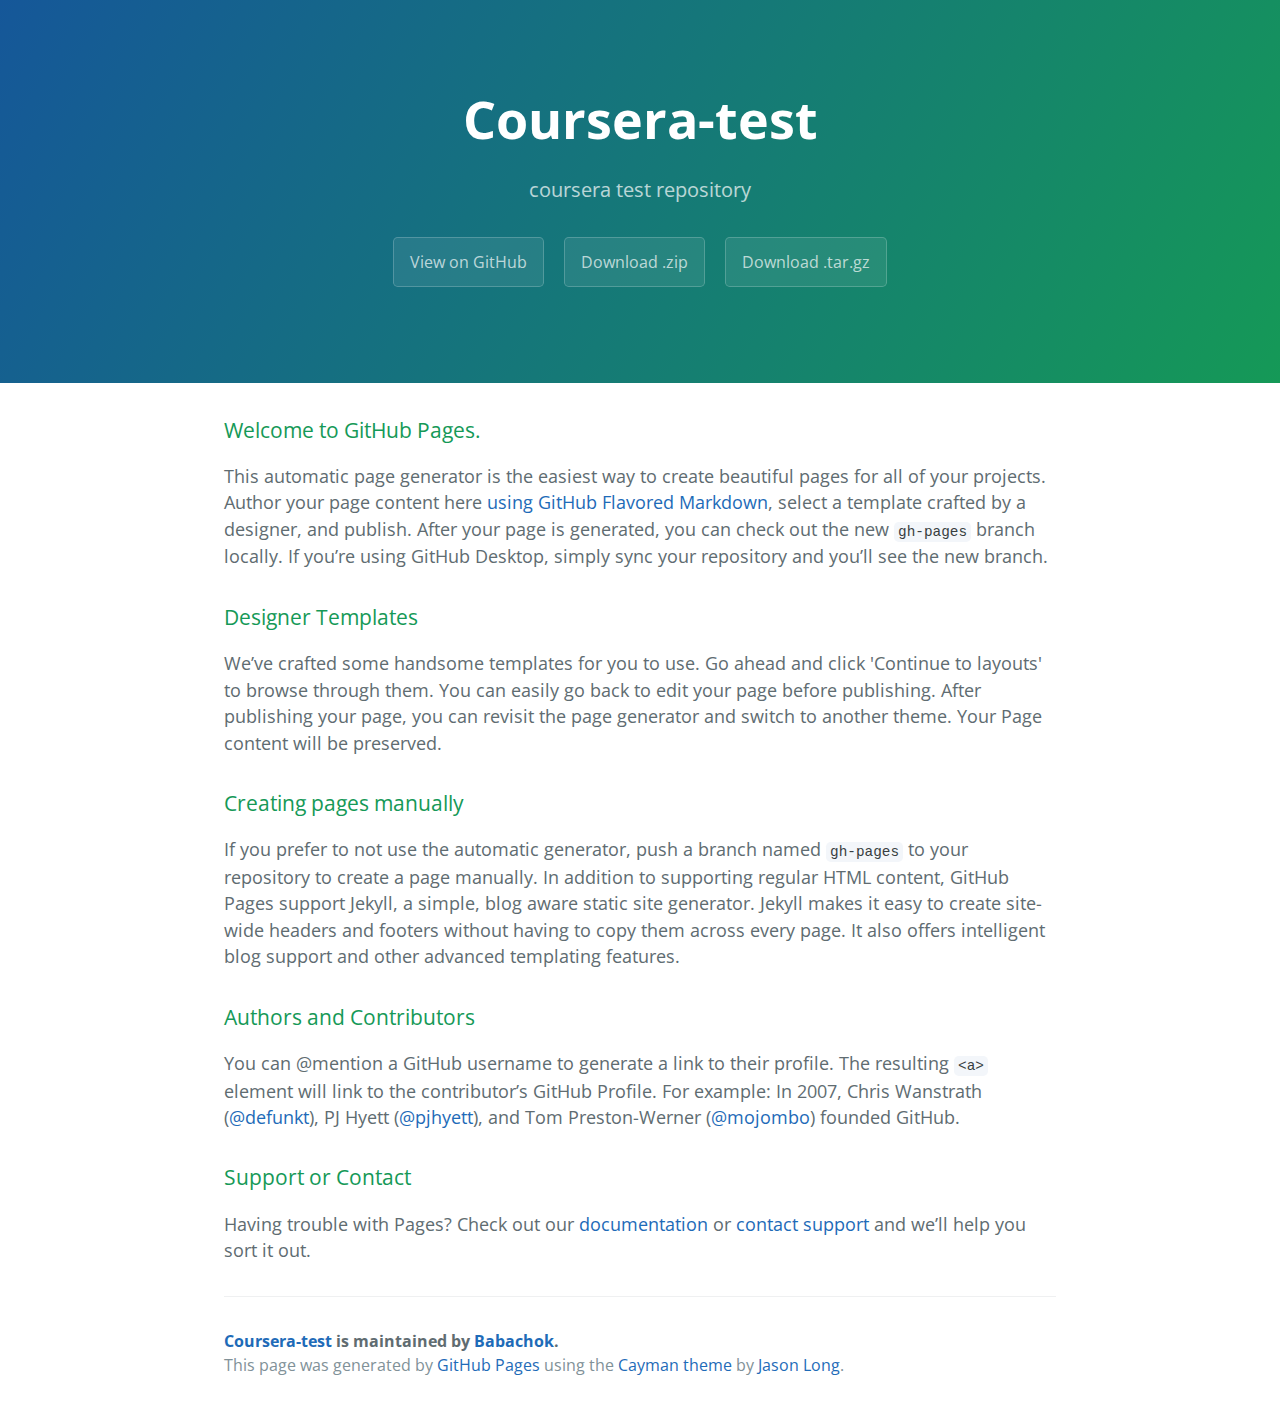
<file: index.html>
<!DOCTYPE html>
<html lang="en-us">
  <head>
    <meta charset="UTF-8">
    <title>Coursera-test by Babachok</title>
    <meta name="viewport" content="width=device-width, initial-scale=1">
    <link rel="stylesheet" type="text/css" href="stylesheets/normalize.css" media="screen">
    <link href='https://fonts.googleapis.com/css?family=Open+Sans:400,700' rel='stylesheet' type='text/css'>
    <link rel="stylesheet" type="text/css" href="stylesheets/stylesheet.css" media="screen">
    <link rel="stylesheet" type="text/css" href="stylesheets/github-light.css" media="screen">
  </head>
  <body>
    <section class="page-header">
      <h1 class="project-name">Coursera-test</h1>
      <h2 class="project-tagline">coursera test repository</h2>
      <a href="https://github.com/Babachok/coursera-test" class="btn">View on GitHub</a>
      <a href="https://github.com/Babachok/coursera-test/zipball/master" class="btn">Download .zip</a>
      <a href="https://github.com/Babachok/coursera-test/tarball/master" class="btn">Download .tar.gz</a>
    </section>

    <section class="main-content">
      <h3>
<a id="welcome-to-github-pages" class="anchor" href="#welcome-to-github-pages" aria-hidden="true"><span aria-hidden="true" class="octicon octicon-link"></span></a>Welcome to GitHub Pages.</h3>

<p>This automatic page generator is the easiest way to create beautiful pages for all of your projects. Author your page content here <a href="https://guides.github.com/features/mastering-markdown/">using GitHub Flavored Markdown</a>, select a template crafted by a designer, and publish. After your page is generated, you can check out the new <code>gh-pages</code> branch locally. If you’re using GitHub Desktop, simply sync your repository and you’ll see the new branch.</p>

<h3>
<a id="designer-templates" class="anchor" href="#designer-templates" aria-hidden="true"><span aria-hidden="true" class="octicon octicon-link"></span></a>Designer Templates</h3>

<p>We’ve crafted some handsome templates for you to use. Go ahead and click 'Continue to layouts' to browse through them. You can easily go back to edit your page before publishing. After publishing your page, you can revisit the page generator and switch to another theme. Your Page content will be preserved.</p>

<h3>
<a id="creating-pages-manually" class="anchor" href="#creating-pages-manually" aria-hidden="true"><span aria-hidden="true" class="octicon octicon-link"></span></a>Creating pages manually</h3>

<p>If you prefer to not use the automatic generator, push a branch named <code>gh-pages</code> to your repository to create a page manually. In addition to supporting regular HTML content, GitHub Pages support Jekyll, a simple, blog aware static site generator. Jekyll makes it easy to create site-wide headers and footers without having to copy them across every page. It also offers intelligent blog support and other advanced templating features.</p>

<h3>
<a id="authors-and-contributors" class="anchor" href="#authors-and-contributors" aria-hidden="true"><span aria-hidden="true" class="octicon octicon-link"></span></a>Authors and Contributors</h3>

<p>You can @mention a GitHub username to generate a link to their profile. The resulting <code>&lt;a&gt;</code> element will link to the contributor’s GitHub Profile. For example: In 2007, Chris Wanstrath (<a href="https://github.com/defunkt" class="user-mention">@defunkt</a>), PJ Hyett (<a href="https://github.com/pjhyett" class="user-mention">@pjhyett</a>), and Tom Preston-Werner (<a href="https://github.com/mojombo" class="user-mention">@mojombo</a>) founded GitHub.</p>

<h3>
<a id="support-or-contact" class="anchor" href="#support-or-contact" aria-hidden="true"><span aria-hidden="true" class="octicon octicon-link"></span></a>Support or Contact</h3>

<p>Having trouble with Pages? Check out our <a href="https://help.github.com/pages">documentation</a> or <a href="https://github.com/contact">contact support</a> and we’ll help you sort it out.</p>

      <footer class="site-footer">
        <span class="site-footer-owner"><a href="https://github.com/Babachok/coursera-test">Coursera-test</a> is maintained by <a href="https://github.com/Babachok">Babachok</a>.</span>

        <span class="site-footer-credits">This page was generated by <a href="https://pages.github.com">GitHub Pages</a> using the <a href="https://github.com/jasonlong/cayman-theme">Cayman theme</a> by <a href="https://twitter.com/jasonlong">Jason Long</a>.</span>
      </footer>

    </section>

  
  </body>
</html>
</file>
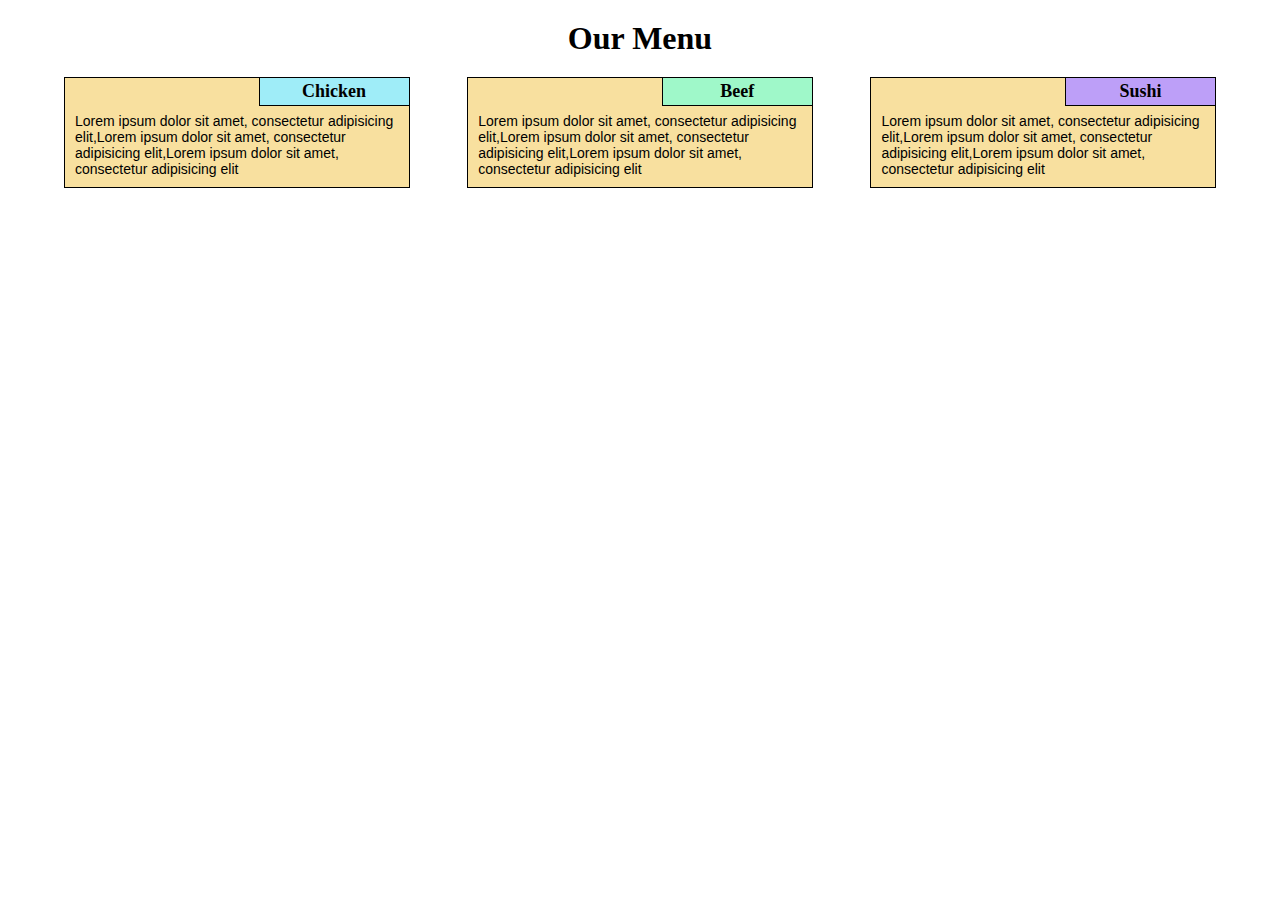
<file: site/mod2_solution/index.html>
<!DOCTYPE html>
<html>
<head>
<meta charset="utf-8">
<meta name="viewport" content="width=device-width, initial-scale=1">
<title>Assignment solution for module 2 </title>
<link rel="stylesheet" href="css/style.css">
</head>
<body>
<h1>Our Menu</h1>
<div class="row">
 <div class="section clearfix">
  <div class="col-lg col-md col-sm"><p>Lorem ipsum dolor sit amet, consectetur adipisicing elit,Lorem ipsum dolor sit amet, consectetur adipisicing elit,Lorem ipsum dolor sit amet, consectetur adipisicing elit</p>
     <div  id="sec_title1"><h2>Chicken</h2></div>
  </div>
  <div class="col-lg col-md col-sm"><p>Lorem ipsum dolor sit amet, consectetur adipisicing elit,Lorem ipsum dolor sit amet, consectetur adipisicing elit,Lorem ipsum dolor sit amet, consectetur adipisicing elit</p>
      <div  id="sec_title2"><h2>Beef</h2></div>
  </div>
  <div class="col-lg col-md col-sm"><p>Lorem ipsum dolor sit amet, consectetur adipisicing elit,Lorem ipsum dolor sit amet, consectetur adipisicing elit,Lorem ipsum dolor sit amet, consectetur adipisicing elit</p>
      <div  id="sec_title3"><h2>Sushi</h2></div>

  </div>
  </div>
</div>
</body>
</html>
</file>
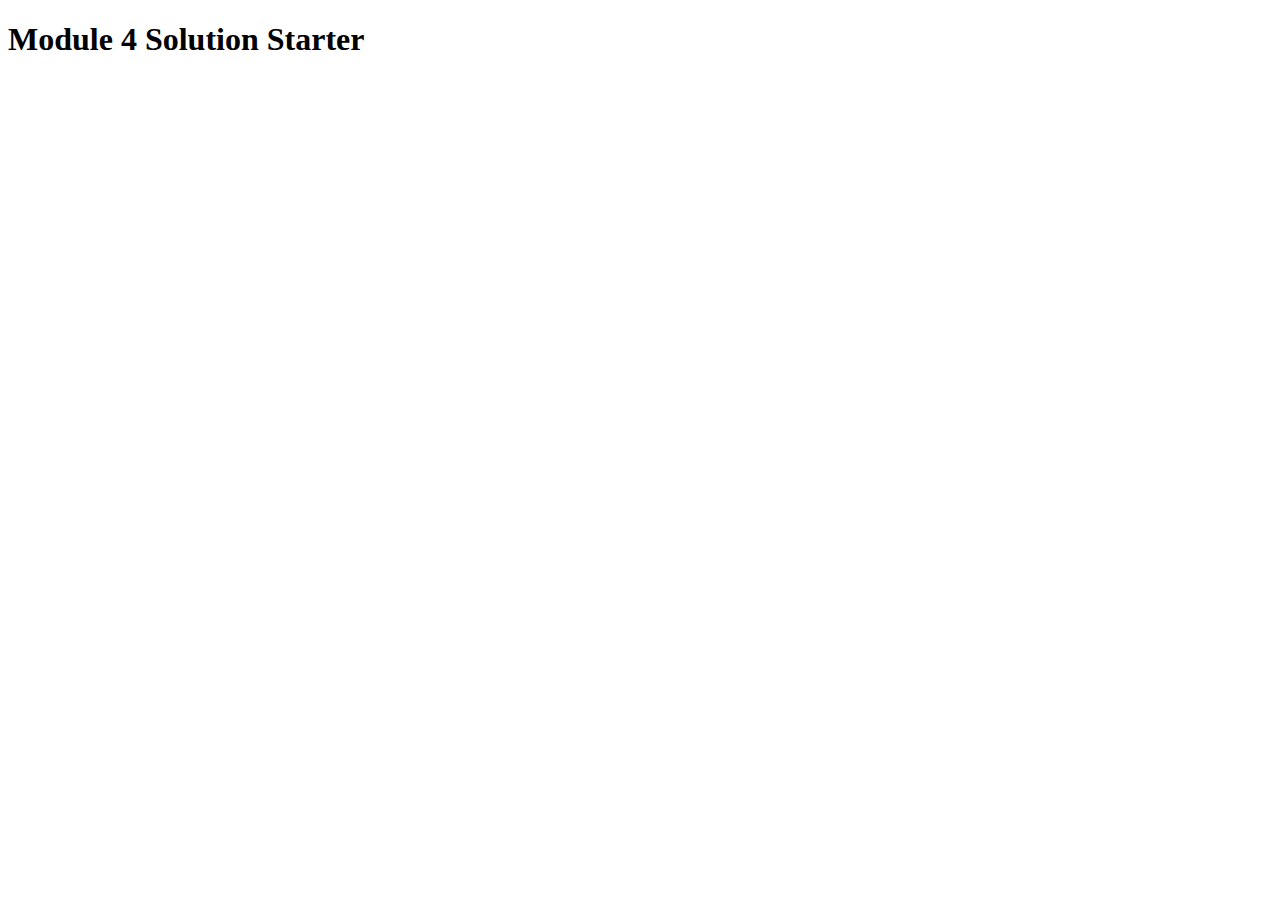
<file: site/mod4_solution/index.html>
<!DOCTYPE html>
<html>
<head>
  <meta charset="utf-8">
  <title>Module 4 Solution Starter</title>
  <script src="SpeakHello.js"></script>
  <script src="SpeakGoodBye.js"></script>
  <script src="script.js"></script>
</head>
<body>
  <h1>Module 4 Solution Starter</h1>
</body>
</html>
</file>
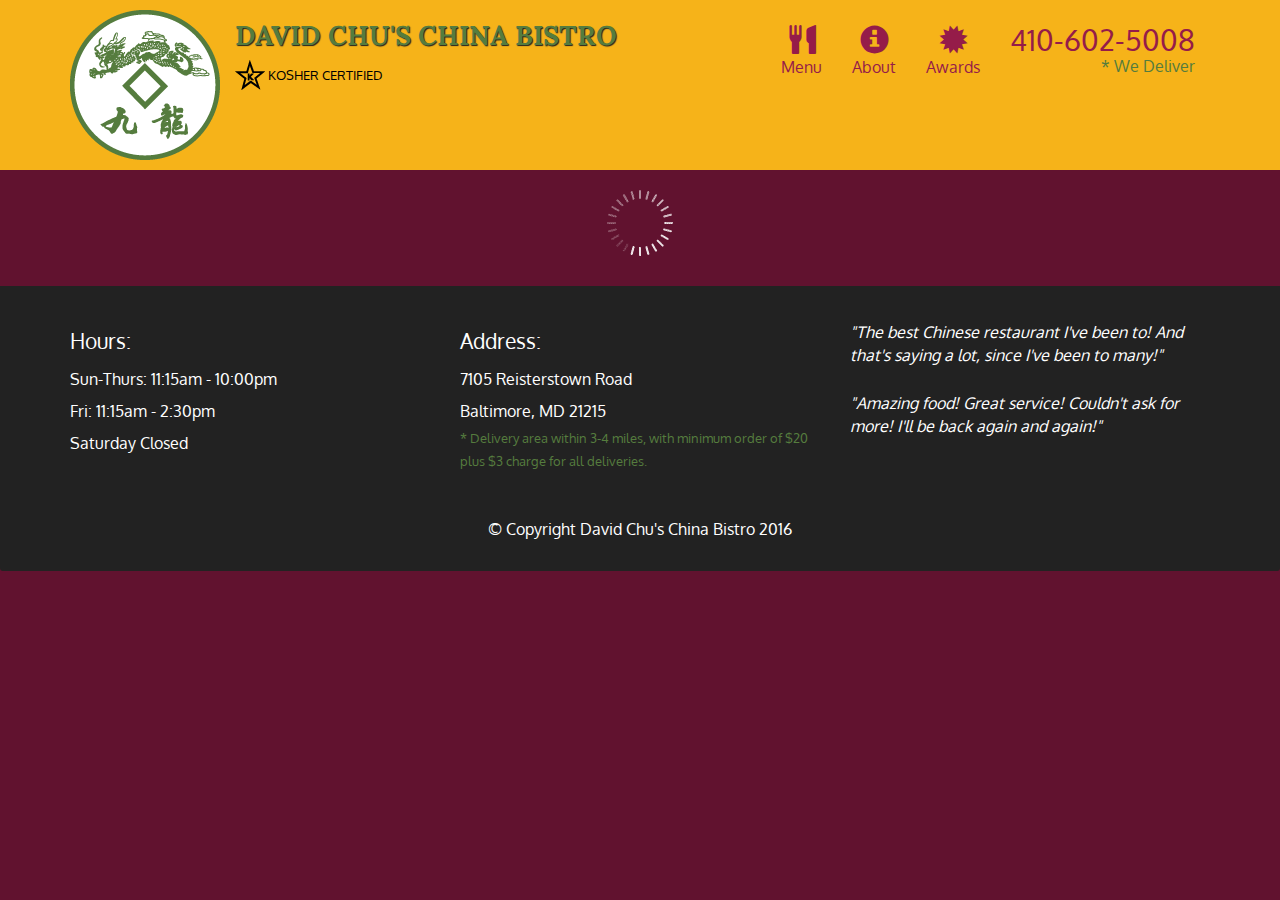
<file: site/mod5_solution/index.html>
<!doctype html>
<html lang="en">
  <head>
    <meta charset="utf-8">
    <meta http-equiv="X-UA-Compatible" content="IE=edge">
    <meta name="viewport" content="width=device-width, initial-scale=1">
    <title>David Chu's China Bistro</title>
    <link rel="stylesheet" href="css/bootstrap.min.css">
    <link rel="stylesheet" href="css/styles.css">
    <link href='https://fonts.googleapis.com/css?family=Oxygen:400,300,700' rel='stylesheet' type='text/css'>
    <link href='https://fonts.googleapis.com/css?family=Lora' rel='stylesheet' type='text/css'>
  </head>
<body>
  <header>
    <nav id="header-nav" class="navbar navbar-default">
      <div class="container">
        <div class="navbar-header">
          <a href="index.html" class="pull-left visible-md visible-lg">
            <div id="logo-img" alt="Logo image"></div>
          </a>

          <div class="navbar-brand">
            <a href="index.html"><h1>David Chu's China Bistro</h1></a>
            <p>
              <img src="images/star-k-logo.png" alt="Kosher certification">
              <span>Kosher Certified</span>
            </p>
          </div>

          <button id="navbarToggle" type="button" class="navbar-toggle collapsed" data-toggle="collapse" data-target="#collapsable-nav" aria-expanded="false">
            <span class="sr-only">Toggle navigation</span>
            <span class="icon-bar"></span>
            <span class="icon-bar"></span>
            <span class="icon-bar"></span>
          </button>
        </div>
        
        <div id="collapsable-nav" class="collapse navbar-collapse">
           <ul id="nav-list" class="nav navbar-nav navbar-right">
            <li id="navHomeButton" class="visible-xs active">
              <a href="index.html">
                <span class="glyphicon glyphicon-home"></span> Home</a>
            </li>
            <li id="navMenuButton">
              <a href="#" onclick="$dc.loadMenuCategories();">
                <span class="glyphicon glyphicon-cutlery"></span><br class="hidden-xs"> Menu</a>
            </li>
            <li>
              <a href="#">
                <span class="glyphicon glyphicon-info-sign"></span><br class="hidden-xs"> About</a>
            </li>
            <li>
              <a href="#">
                <span class="glyphicon glyphicon-certificate"></span><br class="hidden-xs"> Awards</a>
            </li>
            <li id="phone" class="hidden-xs">
              <a href="tel:410-602-5008">
                <span>410-602-5008</span></a><div>* We Deliver</div>
            </li>
          </ul><!-- #nav-list -->
        </div><!-- .collapse .navbar-collapse -->
      </div><!-- .container -->
    </nav><!-- #header-nav -->
  </header>

  <div id="call-btn" class="visible-xs">
    <a class="btn" href="tel:410-602-5008">
    <span class="glyphicon glyphicon-earphone"></span>
    410-602-5008
    </a>
  </div>
  <div id="xs-deliver" class="text-center visible-xs">* We Deliver</div>

  <div id="main-content" class="container"></div>

  <footer class="panel-footer">
    <div class="container">
      <div class="row">
        <section id="hours" class="col-sm-4">
          <span>Hours:</span><br>
          Sun-Thurs: 11:15am - 10:00pm<br>
          Fri: 11:15am - 2:30pm<br>
          Saturday Closed
          <hr class="visible-xs">
        </section>
        <section id="address" class="col-sm-4">
          <span>Address:</span><br>
          7105 Reisterstown Road<br>
          Baltimore, MD 21215
          <p>* Delivery area within 3-4 miles, with minimum order of $20 plus $3 charge for all deliveries.</p>
          <hr class="visible-xs">
        </section>
        <section id="testimonials" class="col-sm-4">
          <p>"The best Chinese restaurant I've been to! And that's saying a lot, since I've been to many!"</p>
          <p>"Amazing food! Great service! Couldn't ask for more! I'll be back again and again!"</p>
        </section>
      </div>
      <div class="text-center">&copy; Copyright David Chu's China Bistro 2016</div>
    </div>
  </footer>

  <!-- jQuery (Bootstrap JS plugins depend on it) -->
  <script src="js/jquery-2.1.4.min.js"></script>
  <script src="js/bootstrap.min.js"></script>
  <script src="js/ajax-utils.js"></script>
  <script src="js/script.js"></script>
</body>
</html>
</file>
<file: stylesheets/stylesheet.css>
* {
  box-sizing: border-box; }

body {
  padding: 0;
  margin: 0;
  font-family: "Open Sans", "Helvetica Neue", Helvetica, Arial, sans-serif;
  font-size: 16px;
  line-height: 1.5;
  color: #606c71; }

a {
  color: #1e6bb8;
  text-decoration: none; }
  a:hover {
    text-decoration: underline; }

.btn {
  display: inline-block;
  margin-bottom: 1rem;
  color: rgba(255, 255, 255, 0.7);
  background-color: rgba(255, 255, 255, 0.08);
  border-color: rgba(255, 255, 255, 0.2);
  border-style: solid;
  border-width: 1px;
  border-radius: 0.3rem;
  transition: color 0.2s, background-color 0.2s, border-color 0.2s; }
  .btn + .btn {
    margin-left: 1rem; }

.btn:hover {
  color: rgba(255, 255, 255, 0.8);
  text-decoration: none;
  background-color: rgba(255, 255, 255, 0.2);
  border-color: rgba(255, 255, 255, 0.3); }

@media screen and (min-width: 64em) {
  .btn {
    padding: 0.75rem 1rem; } }

@media screen and (min-width: 42em) and (max-width: 64em) {
  .btn {
    padding: 0.6rem 0.9rem;
    font-size: 0.9rem; } }

@media screen and (max-width: 42em) {
  .btn {
    display: block;
    width: 100%;
    padding: 0.75rem;
    font-size: 0.9rem; }
    .btn + .btn {
      margin-top: 1rem;
      margin-left: 0; } }

.page-header {
  color: #fff;
  text-align: center;
  background-color: #159957;
  background-image: linear-gradient(120deg, #155799, #159957); }

@media screen and (min-width: 64em) {
  .page-header {
    padding: 5rem 6rem; } }

@media screen and (min-width: 42em) and (max-width: 64em) {
  .page-header {
    padding: 3rem 4rem; } }

@media screen and (max-width: 42em) {
  .page-header {
    padding: 2rem 1rem; } }

.project-name {
  margin-top: 0;
  margin-bottom: 0.1rem; }

@media screen and (min-width: 64em) {
  .project-name {
    font-size: 3.25rem; } }

@media screen and (min-width: 42em) and (max-width: 64em) {
  .project-name {
    font-size: 2.25rem; } }

@media screen and (max-width: 42em) {
  .project-name {
    font-size: 1.75rem; } }

.project-tagline {
  margin-bottom: 2rem;
  font-weight: normal;
  opacity: 0.7; }

@media screen and (min-width: 64em) {
  .project-tagline {
    font-size: 1.25rem; } }

@media screen and (min-width: 42em) and (max-width: 64em) {
  .project-tagline {
    font-size: 1.15rem; } }

@media screen and (max-width: 42em) {
  .project-tagline {
    font-size: 1rem; } }

.main-content :first-child {
  margin-top: 0; }
.main-content img {
  max-width: 100%; }
.main-content h1, .main-content h2, .main-content h3, .main-content h4, .main-content h5, .main-content h6 {
  margin-top: 2rem;
  margin-bottom: 1rem;
  font-weight: normal;
  color: #159957; }
.main-content p {
  margin-bottom: 1em; }
.main-content code {
  padding: 2px 4px;
  font-family: Consolas, "Liberation Mono", Menlo, Courier, monospace;
  font-size: 0.9rem;
  color: #383e41;
  background-color: #f3f6fa;
  border-radius: 0.3rem; }
.main-content pre {
  padding: 0.8rem;
  margin-top: 0;
  margin-bottom: 1rem;
  font: 1rem Consolas, "Liberation Mono", Menlo, Courier, monospace;
  color: #567482;
  word-wrap: normal;
  background-color: #f3f6fa;
  border: solid 1px #dce6f0;
  border-radius: 0.3rem; }
  .main-content pre > code {
    padding: 0;
    margin: 0;
    font-size: 0.9rem;
    color: #567482;
    word-break: normal;
    white-space: pre;
    background: transparent;
    border: 0; }
.main-content .highlight {
  margin-bottom: 1rem; }
  .main-content .highlight pre {
    margin-bottom: 0;
    word-break: normal; }
.main-content .highlight pre, .main-content pre {
  padding: 0.8rem;
  overflow: auto;
  font-size: 0.9rem;
  line-height: 1.45;
  border-radius: 0.3rem; }
.main-content pre code, .main-content pre tt {
  display: inline;
  max-width: initial;
  padding: 0;
  margin: 0;
  overflow: initial;
  line-height: inherit;
  word-wrap: normal;
  background-color: transparent;
  border: 0; }
  .main-content pre code:before, .main-content pre code:after, .main-content pre tt:before, .main-content pre tt:after {
    content: normal; }
.main-content ul, .main-content ol {
  margin-top: 0; }
.main-content blockquote {
  padding: 0 1rem;
  margin-left: 0;
  color: #819198;
  border-left: 0.3rem solid #dce6f0; }
  .main-content blockquote > :first-child {
    margin-top: 0; }
  .main-content blockquote > :last-child {
    margin-bottom: 0; }
.main-content table {
  display: block;
  width: 100%;
  overflow: auto;
  word-break: normal;
  word-break: keep-all; }
  .main-content table th {
    font-weight: bold; }
  .main-content table th, .main-content table td {
    padding: 0.5rem 1rem;
    border: 1px solid #e9ebec; }
.main-content dl {
  padding: 0; }
  .main-content dl dt {
    padding: 0;
    margin-top: 1rem;
    font-size: 1rem;
    font-weight: bold; }
  .main-content dl dd {
    padding: 0;
    margin-bottom: 1rem; }
.main-content hr {
  height: 2px;
  padding: 0;
  margin: 1rem 0;
  background-color: #eff0f1;
  border: 0; }

@media screen and (min-width: 64em) {
  .main-content {
    max-width: 64rem;
    padding: 2rem 6rem;
    margin: 0 auto;
    font-size: 1.1rem; } }

@media screen and (min-width: 42em) and (max-width: 64em) {
  .main-content {
    padding: 2rem 4rem;
    font-size: 1.1rem; } }

@media screen and (max-width: 42em) {
  .main-content {
    padding: 2rem 1rem;
    font-size: 1rem; } }

.site-footer {
  padding-top: 2rem;
  margin-top: 2rem;
  border-top: solid 1px #eff0f1; }

.site-footer-owner {
  display: block;
  font-weight: bold; }

.site-footer-credits {
  color: #819198; }

@media screen and (min-width: 64em) {
  .site-footer {
    font-size: 1rem; } }

@media screen and (min-width: 42em) and (max-width: 64em) {
  .site-footer {
    font-size: 1rem; } }

@media screen and (max-width: 42em) {
  .site-footer {
    font-size: 0.9rem; } }
</file>
<file: stylesheets/github-light.css>
/*
The MIT License (MIT)

Copyright (c) 2016 GitHub, Inc.

Permission is hereby granted, free of charge, to any person obtaining a copy
of this software and associated documentation files (the "Software"), to deal
in the Software without restriction, including without limitation the rights
to use, copy, modify, merge, publish, distribute, sublicense, and/or sell
copies of the Software, and to permit persons to whom the Software is
furnished to do so, subject to the following conditions:

The above copyright notice and this permission notice shall be included in all
copies or substantial portions of the Software.

THE SOFTWARE IS PROVIDED "AS IS", WITHOUT WARRANTY OF ANY KIND, EXPRESS OR
IMPLIED, INCLUDING BUT NOT LIMITED TO THE WARRANTIES OF MERCHANTABILITY,
FITNESS FOR A PARTICULAR PURPOSE AND NONINFRINGEMENT. IN NO EVENT SHALL THE
AUTHORS OR COPYRIGHT HOLDERS BE LIABLE FOR ANY CLAIM, DAMAGES OR OTHER
LIABILITY, WHETHER IN AN ACTION OF CONTRACT, TORT OR OTHERWISE, ARISING FROM,
OUT OF OR IN CONNECTION WITH THE SOFTWARE OR THE USE OR OTHER DEALINGS IN THE
SOFTWARE.

*/

.pl-c /* comment */ {
  color: #969896;
}

.pl-c1 /* constant, variable.other.constant, support, meta.property-name, support.constant, support.variable, meta.module-reference, markup.raw, meta.diff.header */,
.pl-s .pl-v /* string variable */ {
  color: #0086b3;
}

.pl-e /* entity */,
.pl-en /* entity.name */ {
  color: #795da3;
}

.pl-smi /* variable.parameter.function, storage.modifier.package, storage.modifier.import, storage.type.java, variable.other */,
.pl-s .pl-s1 /* string source */ {
  color: #333;
}

.pl-ent /* entity.name.tag */ {
  color: #63a35c;
}

.pl-k /* keyword, storage, storage.type */ {
  color: #a71d5d;
}

.pl-s /* string */,
.pl-pds /* punctuation.definition.string, string.regexp.character-class */,
.pl-s .pl-pse .pl-s1 /* string punctuation.section.embedded source */,
.pl-sr /* string.regexp */,
.pl-sr .pl-cce /* string.regexp constant.character.escape */,
.pl-sr .pl-sre /* string.regexp source.ruby.embedded */,
.pl-sr .pl-sra /* string.regexp string.regexp.arbitrary-repitition */ {
  color: #183691;
}

.pl-v /* variable */ {
  color: #ed6a43;
}

.pl-id /* invalid.deprecated */ {
  color: #b52a1d;
}

.pl-ii /* invalid.illegal */ {
  color: #f8f8f8;
  background-color: #b52a1d;
}

.pl-sr .pl-cce /* string.regexp constant.character.escape */ {
  font-weight: bold;
  color: #63a35c;
}

.pl-ml /* markup.list */ {
  color: #693a17;
}

.pl-mh /* markup.heading */,
.pl-mh .pl-en /* markup.heading entity.name */,
.pl-ms /* meta.separator */ {
  font-weight: bold;
  color: #1d3e81;
}

.pl-mq /* markup.quote */ {
  color: #008080;
}

.pl-mi /* markup.italic */ {
  font-style: italic;
  color: #333;
}

.pl-mb /* markup.bold */ {
  font-weight: bold;
  color: #333;
}

.pl-md /* markup.deleted, meta.diff.header.from-file */ {
  color: #bd2c00;
  background-color: #ffecec;
}

.pl-mi1 /* markup.inserted, meta.diff.header.to-file */ {
  color: #55a532;
  background-color: #eaffea;
}

.pl-mdr /* meta.diff.range */ {
  font-weight: bold;
  color: #795da3;
}

.pl-mo /* meta.output */ {
  color: #1d3e81;
}
</file>
<file: site/mod2_solution/css/style.css>
* {
  box-sizing: border-box;
  margin: 0;
  padding: 0;
}

.row{
	margin:0px auto;
	width: 90%;

}

.clearfix:after {
   content: " "; /* Older browser do not support empty content */
   visibility: hidden;
   display: block;
   height: 0;
   clear: both;
}

p {
  
  font-size: 14px;
  width: 100%;
 
  padding-left: 10px;
  padding-top: 35px;
  padding-right: 5px;
  padding-bottom: 10px;
  font-family: Helvetica;
  color: black;
}
 
 #sec_title1{
 	background-color:#9fedf8;
 	position:absolute;
 	top:0;
 	right:0;
 	width: 150px;
 	border-bottom:  1px solid black;
 	border-left:1px solid black;
 }
  #sec_title2{
 	background-color:#9ff8c9;
 	position:absolute;
 	top:0;
 	right:0;
 	width: 150px;
 	border-bottom:  1px solid black;
 	border-left:1px solid black;
 }
  #sec_title3{
 	background-color:#bd9ff8;
 	position:absolute;
 	top:0;
 	right:0;
 	width: 150px;
 	border-bottom:  1px solid black;
 	border-left:1px solid black;
 }
 h2{
 	font-size: 18px;
 	text-align: center;
    padding: 3px;

 }

h1{
	text-align: center;
	margin:20px;
}
@media (min-width: 992px) {
	.col-lg{
		float: left;
        border: 1px solid black;
        width: 30%;
        margin-right:5%;
        margin-left:0px;
        background-color: #f8e09f;
        position:relative;
	}
	.col-lg:nth-last-of-type(1) {
		margin-right: 0px;
		margin-left: 0px;
	}
}
@media (min-width: 768px) and (max-width: 991px) {
	.col-md {
        width: 48%;
        float: left;
        border: 1px solid black;
        margin-right:4%;
        margin-left:0px;
        background-color: #f8e09f;
        position:relative;
  }

    .col-md:nth-child(2){
    	width: 48%;
        float: left;
        border: 1px solid black;
        margin-right:0px;
        margin-left:0px;
        background-color: #f8e09f;
        position:relative;

    }
    .col-md:nth-last-of-type(1) {
        width: 100%;
        float: left;
        border: 1px solid black;
        margin-top:20px;
        background-color: #f8e09f;
        position:relative;

  }

}
  @media (max-width: 767px){
  	.col-sm {
        width: 100%;
        
        border: 1px solid black;
        margin-bottom: 20px;
        background-color: #f8e09f;
        position:relative;
    }

}
</file>
<file: site/mod5_solution/css/styles.css>
body {
  font-size: 16px;
  color: #fff;
  background-color: #61122f;
  font-family: 'Oxygen', sans-serif;
}

/** HEADER **/
#header-nav {
  background-color: #f6b319;
  border-radius: 0;
  border: 0;
}

#logo-img {
  background: url('../images/restaurant-logo_large.png') no-repeat;
  width: 150px;
  height: 150px;
  margin: 10px 15px 10px 0;
}

.navbar-brand {
  padding-top: 25px;
}
.navbar-brand h1 { /* Restaurant name */
  font-family: 'Lora', serif;
  color: #557c3e;
  font-size: 1.5em;
  text-transform: uppercase;
  font-weight: bold;
  text-shadow: 1px 1px 1px #222;
  margin-top: 0;
  margin-bottom: 0;
  line-height: .75;
}
.navbar-brand a:hover, .navbar-brand a:focus {
  text-decoration: none;
}
.navbar-brand p { /* Kosher cert */
  color: #000;
  text-transform: uppercase;
  font-size: .7em;
  margin-top: 15px;
}
.navbar-brand p span { /* Star-K */
  vertical-align: middle;
}

#nav-list {
  margin-top: 10px;
}
#nav-list a {
  color: #951C49;
  text-align: center;
}
#nav-list a:hover {
  background: #E7E7E7;
}
#nav-list a span {
  font-size: 1.8em;
}

#phone {
  margin-top: 5px;
}
#phone a { /* Phone number */
  text-align: right;
  padding-bottom: 0;
}
#phone div { /* We Deliver */
  color: #557c3e;
  text-align: right;
  padding-right: 15px;
}

.navbar-header button.navbar-toggle, .navbar-header .icon-bar {
  border: 1px solid #61122f;
}
.navbar-header button.navbar-toggle {
  clear: both;
  margin-top: -30px;
}
/* END HEADER */

/* FOOTER */
.panel-footer {
  margin-top: 30px;
  padding-top: 35px;
  padding-bottom: 30px;
  background-color: #222;
  border-top: 0;
}
.panel-footer div.row {
  margin-bottom: 35px;
}
#hours, #address {
  line-height: 2;
}
#hours > span, #address > span {
  font-size: 1.3em;
}
#address p {
  color: #557c3e;
  font-size: .8em;
  line-height: 1.8;
}
#testimonials {
  font-style: italic;
}
#testimonials p:nth-child(2) {
  margin-top: 25px;
}
/* END FOOTER */



/* HOME PAGE */
.container .jumbotron {
  box-shadow: 0 0 50px #3F0C1F;
  border: 2px solid #3F0C1F;
}

#menu-tile, #specials-tile, #map-tile {
  height: 250px;
  width: 100%;
  margin-bottom: 15px;
  position: relative;
  border: 2px solid #3F0C1F;
  overflow: hidden;
}
#menu-tile:hover, #specials-tile:hover, #map-tile:hover {
  box-shadow: 0 1px 5px 1px #cccccc;
}
#menu-tile {
  background: url('../images/menu-tile.jpg') no-repeat;
  background-position: center;
}
#specials-tile {
  background: url('../images/specials-tile.jpg') no-repeat;
  background-position: center;
}
#menu-tile span, #specials-tile span, #map-tile span {
  position: absolute;
  bottom: 0;
  right: 0;
  width: 100%;
  text-align: center;
  font-size: 1.6em;
  text-transform: uppercase;
  background-color: #000;
  color: #fff;
  opacity: .8;
}
/* END HOME PAGE */

/* MENU CATEGORIES PAGE */
.category-tile { 
  position: relative;
  border: 2px solid #3F0C1F;
  overflow: hidden;
  width: 200px;
  height: 200px;
  margin: 0 auto 15px;
}
.category-tile span {
  position: absolute;
  bottom: 0;
  right: 0;
  width: 100%;
  text-align: center;
  font-size: 1.2em;
  text-transform: uppercase;
  background-color: #000;
  color: #fff;
  opacity: .8;
}
.category-tile:hover {
  box-shadow: 0 1px 5px 1px #cccccc;
}

#menu-categories-title + div {
  margin-bottom: 50px;
}
/* END MENU CATEGORIES PAGE */

/* SINGLE CATEGORY PAGE */
.menu-item-tile {
  margin-bottom: 25px;
}
.menu-item-tile hr {
  width: 80%;
}
.menu-item-tile .menu-item-price {
  font-size: 1.1em;
  text-align: right;
  margin-top: -15px;
  margin-right: -15px;
}
.menu-item-tile .menu-item-price span {
  font-size: .6em;
}
.menu-item-photo {
  position: relative;
  border: 2px solid #3F0C1F; 
  overflow: hidden;
  padding: 0;
  margin-right: -15px;
  margin-left: auto;
  margin-bottom: 20px;
  max-width: 250px;
}
.menu-item-photo div {
  position: absolute;
  bottom: 0;
  right: 0;
  width: 80px;
  background-color: #557c3e;
  text-align: center;
}
.menu-item-description {
  padding-right: 30px;
}
h3.menu-item-title {
  margin: 0 0 10px;
}
.menu-item-details {
  font-size: .9em;
  font-style: italic;
}
/* END SINGLE CATEGORY PAGE */


/********** Large devices only **********/
@media (min-width: 1200px) {
  .container .jumbotron {
    background: url('../images/jumbotron_1200.jpg') no-repeat;
    height: 675px;
  }
}

/********** Medium devices only **********/
@media (min-width: 992px) and (max-width: 1199px) {
  /* Header */
  #logo-img {
    background: url('../images/restaurant-logo_medium.png') no-repeat;
    width: 100px;
    height: 100px;
    margin: 5px 5px 5px 0;
  }
  /* End Header */

  /* Home Page */
  .container .jumbotron {
    background: url('../images/jumbotron_992.jpg') no-repeat;
    height: 558px;
  }
  /* End Home Page */
}

/********** Small devices only **********/
@media (min-width: 768px) and (max-width: 991px) {
  /* Home Page */
  .container .jumbotron {
    background: url('../images/jumbotron_768.jpg') no-repeat;
    height: 432px;
  }
  /* End Home Page */
}

/********** Extra small devices only **********/
@media (max-width: 767px) {
  /* Header */
  .navbar-brand {
    padding-top: 10px;
    height: 80px;
  }
  .navbar-brand h1 { /* Restaurant name */
    padding-top: 10px;
    font-size: 5vw; /* 1vw = 1% of viewport width */
  }
  .navbar-brand p { /* Kosher cert */
    font-size: .6em;
    margin-top: 12px;
  }
  .navbar-brand p img { /* Star-K */
    height: 20px;
  }

  #collapsable-nav a { /* Collapsed nav menu text */
    font-size: 1.2em;
  }
  #collapsable-nav a span { /* Collapsed nav menu glyph */
    font-size: 1em;
    margin-right: 5px;
  }

  #call-btn > a {
    font-size: 1.5em;
    display: block;
    margin: 0 20px;
    padding: 10px;
    border: 2px solid #fff;
    background-color: #f6b319;
    color: #951c49;
  }
  #xs-deliver {
    margin-top: 5px;
    font-size: .7em;
    letter-spacing: .1em;
    text-transform: uppercase;
  }
  /* End Header */

  /* Footer */
  .panel-footer section {
    margin-bottom: 30px;
    text-align: center;
  }
  .panel-footer section:nth-child(3) {
    margin-bottom: 0; /* margin already exists on the whole row */
  }
  .panel-footer section hr {
    width: 50%;
  }
  /* End Footer */

  /* Home Page */
  .container .jumbotron {
    margin-top: 30px;
    padding: 0;
  }
  #menu-tile, #specials-tile {
    width: 360px;
    margin: 0 auto 15px;
  }

  .menu-item-photo {
    margin-right: auto;
  }
  .menu-item-tile .menu-item-price {
    text-align: center;
  }
  .menu-item-description {
    text-align: center;;
  }
}


/********** Super extra small devices Only :-) (e.g., iPhone 4) **********/
@media (max-width: 479px) {
  /* Header */
  .navbar-brand h1 { /* Restaurant name */
    padding-top: 5px;
    font-size: 6vw;
  }
  /* End Header */
  
  /* Home page */
  #menu-tile, #specials-tile {
    width: 280px;
    margin: 0 auto 15px;
  }

  .col-xxs-12 {
    position: relative;
    min-height: 1px;
    padding-right: 15px;
    padding-left: 15px;
    float: left;
    width: 100%;
  }
}
</file>
